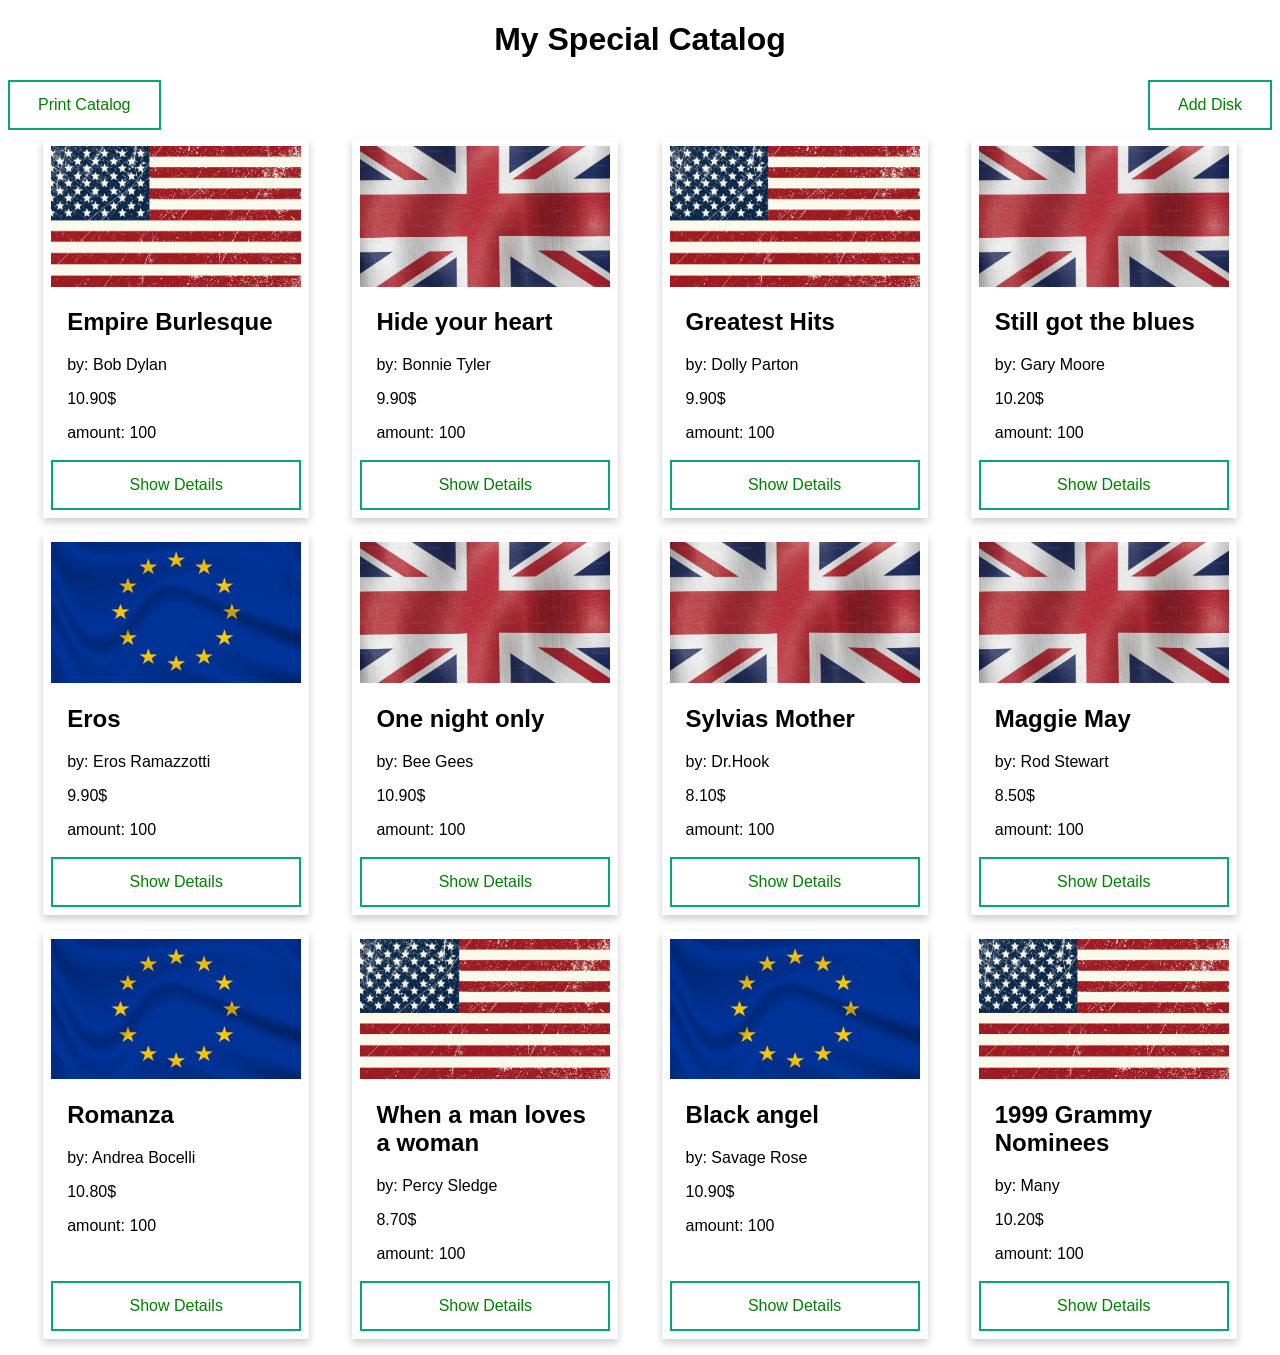
<file: index.html>
<!doctype html>
<html lang="en">
	<head>
		<meta charset="UTF-8" />
		<meta name="viewport" content="width=device-width, initial-scale=1.0" />
		<title>Music Store</title>
		<link rel="stylesheet" href="styles/style.css" />

		<!-- ניתן לקשר את שני הסקריפטים בסדר זה -->
		<!-- ולגשת לנתוני הקובץ הראשון מתוך הקובץ השני -->
		<!-- אבל זה לא נח - כי צריך להקפיד על הסדר -->
		<!-- <script src="scripts/db.js" defer></script>
		<script src="scripts/main.js" defer></script> -->

		<!-- 1. נקשר את הסקריפט הראשי מסוג מודול -->
		<script type="module" src="scripts/main.js"></script>
	</head>
	<body>
		<h1>My Special Catalog</h1>
		<div class="flex-container">
			<button id="print-catalog">Print Catalog</button>
			<a class="button" href="add-disk.html">Add Disk</a>
		</div>
		<div id="catalog-container"></div>
	</body>
</html>
</file>
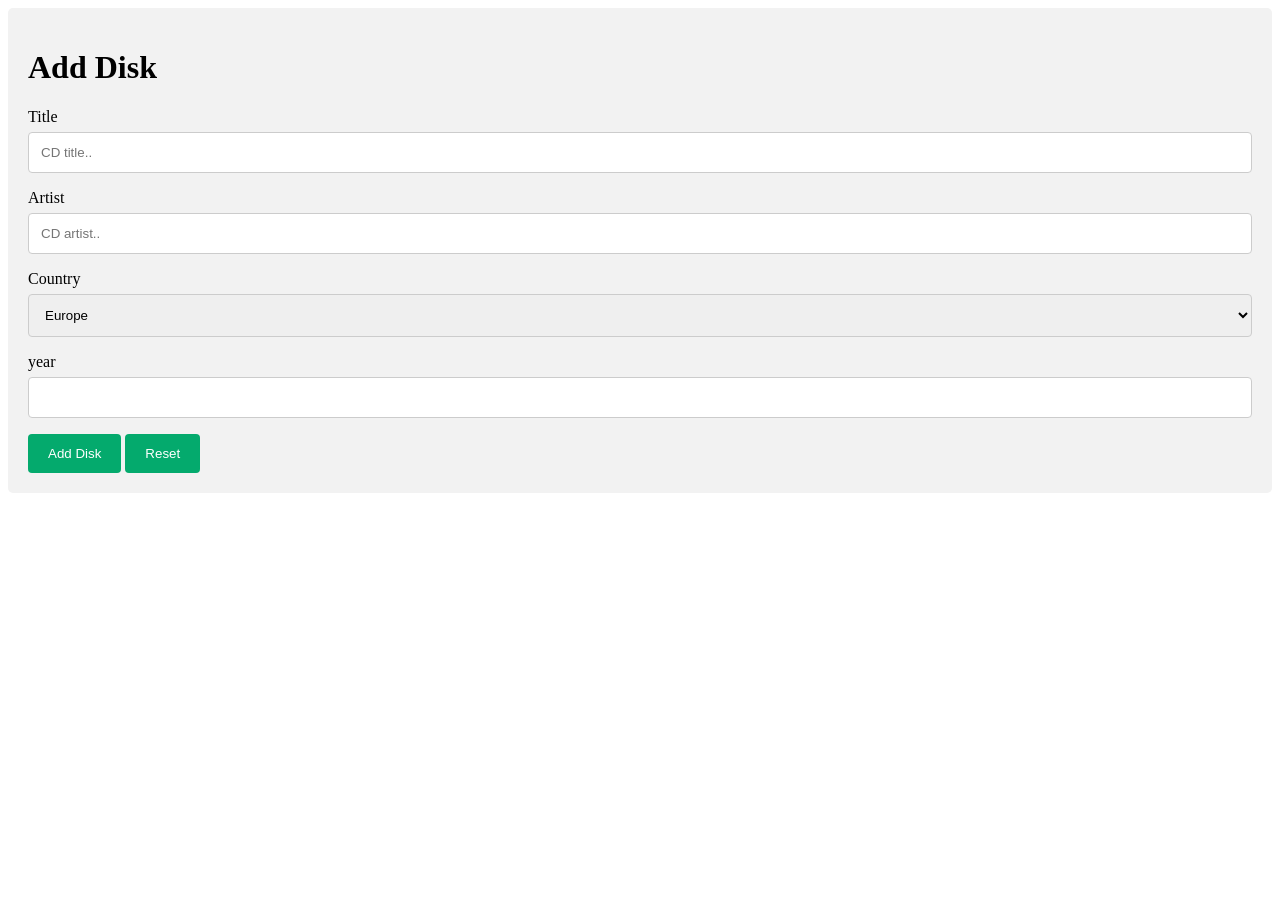
<file: add-disk.html>
<!doctype html>
<html lang="en">
	<head>
		<meta charset="UTF-8" />
		<meta name="viewport" content="width=device-width, initial-scale=1.0" />
		<title>Add Disk</title>
		<link rel="stylesheet" href="styles/add-disk.css" />
		<script type="module" src="scripts/add-disk.js"></script>
	</head>
	<body>
		<div class="container">
			<h1>Add Disk</h1>
			<form novalidate>
				<label for="my-title">Title</label>
				<input
					type="text"
					id="my-title"
					name="title"
                    required
					placeholder="CD title.."
				/>

				<label for="artist">Artist</label>
				<input
					type="text"
					id="artist"
					name="artist"
					placeholder="CD artist.."
				/>

				<label for="country">Country</label>
				<select id="country" name="country">
					<option value="EU">Europe</option>
					<option value="UK">United Kingdom</option>
					<option value="USA">United State of America</option>
				</select>

				<label for="year">year</label>
				<input
					type="number"
					id="year"
					name="year"
				/>

                <!-- כפתור בטופס ברירת מחדל מסוג סבמיט - שולח את הטופס -->
				<button>Add Disk</button>
				<button type="reset">Reset</button>
			</form>
		</div>
	</body>
</html>
</file>
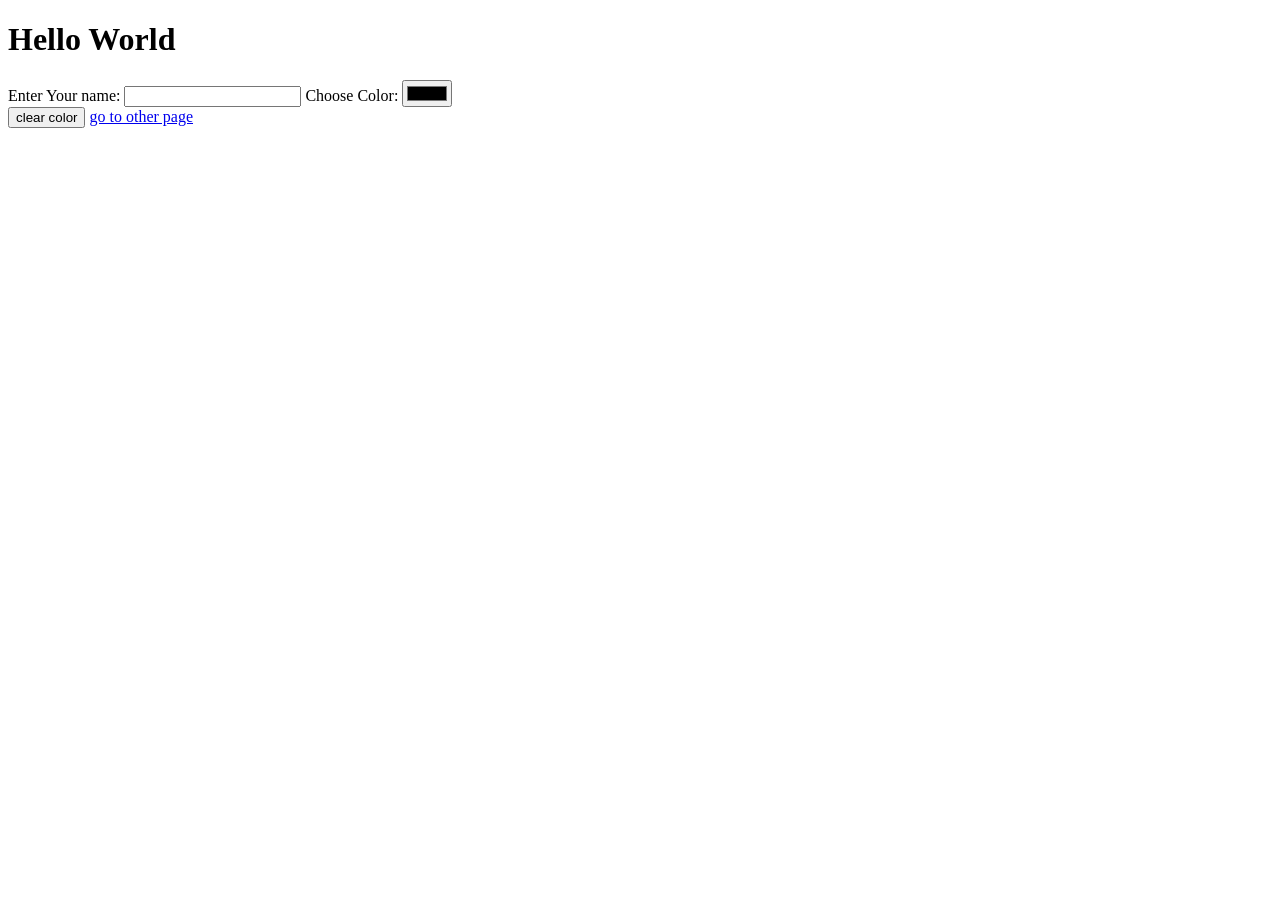
<file: save-data/change-color.html>
<!doctype html>
<html lang="en">
	<head>
		<meta charset="UTF-8" />
		<meta name="viewport" content="width=device-width, initial-scale=1.0" />
		<title>Change Color</title>
        <script src="change-color.js" defer></script>
	</head>
	<body>
        <h1>Hello World</h1>
		<form>
			<label for="username">Enter Your name: </label>
			<input type="text" name="username" id="username" />
			<label for="fav-color">Choose Color: </label>
			<input type="color" name="fcolor" id="fav-color" />
		</form>
        <button>clear color</button>
        <a href="other-page.html">go to other page</a>
	</body>
</html>
</file>
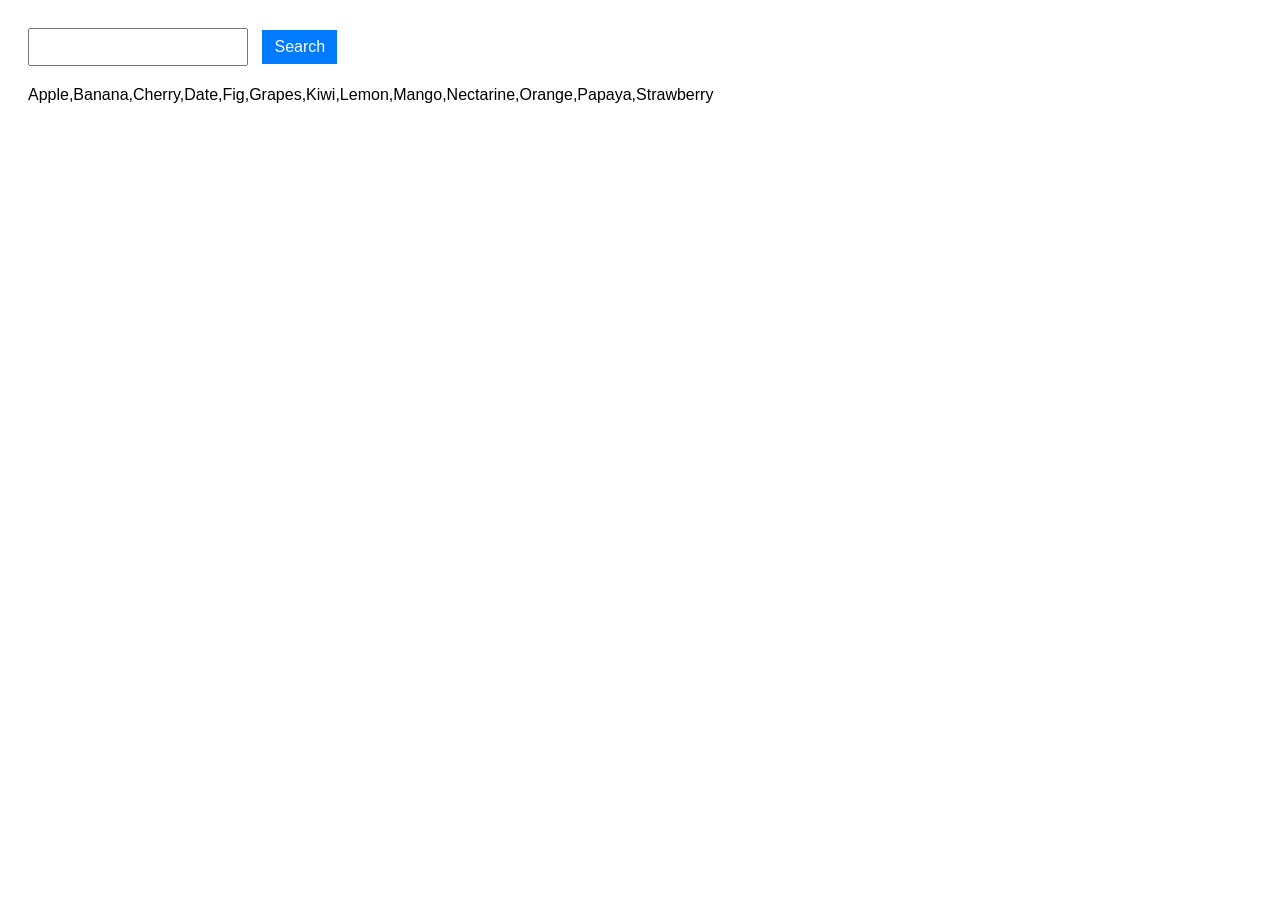
<file: url-params/search-data.html>
<!doctype html>
<html lang="en">
	<head>
		<meta charset="UTF-8" />
		<meta name="viewport" content="width=device-width, initial-scale=1.0" />
		<title>Search</title>
		<script src="search-data.js" defer></script>
		<style>
			body {
				font-family: Arial, sans-serif;
				padding: 20px;
			}
            form {
                margin-bottom: 20px;

                input {
                    padding: 8px;
                    font-size: 16px;
                }
                button {
                    padding: 8px 12px;
                    font-size: 16px;
                    margin-left: 10px;
                    background: #007BFF;
                    color: white;
                    border: none;
                    cursor: pointer;
                }
            }
			#fruits {
				margin-top: 20px;
			}
		</style>
	</head>
	<body>
		<form>
			<input type="search" name="query" autocomplete="off" />
			<button>Search</button>
		</form>
		<div id="fruits"></div>
	</body>
</html>
</file>
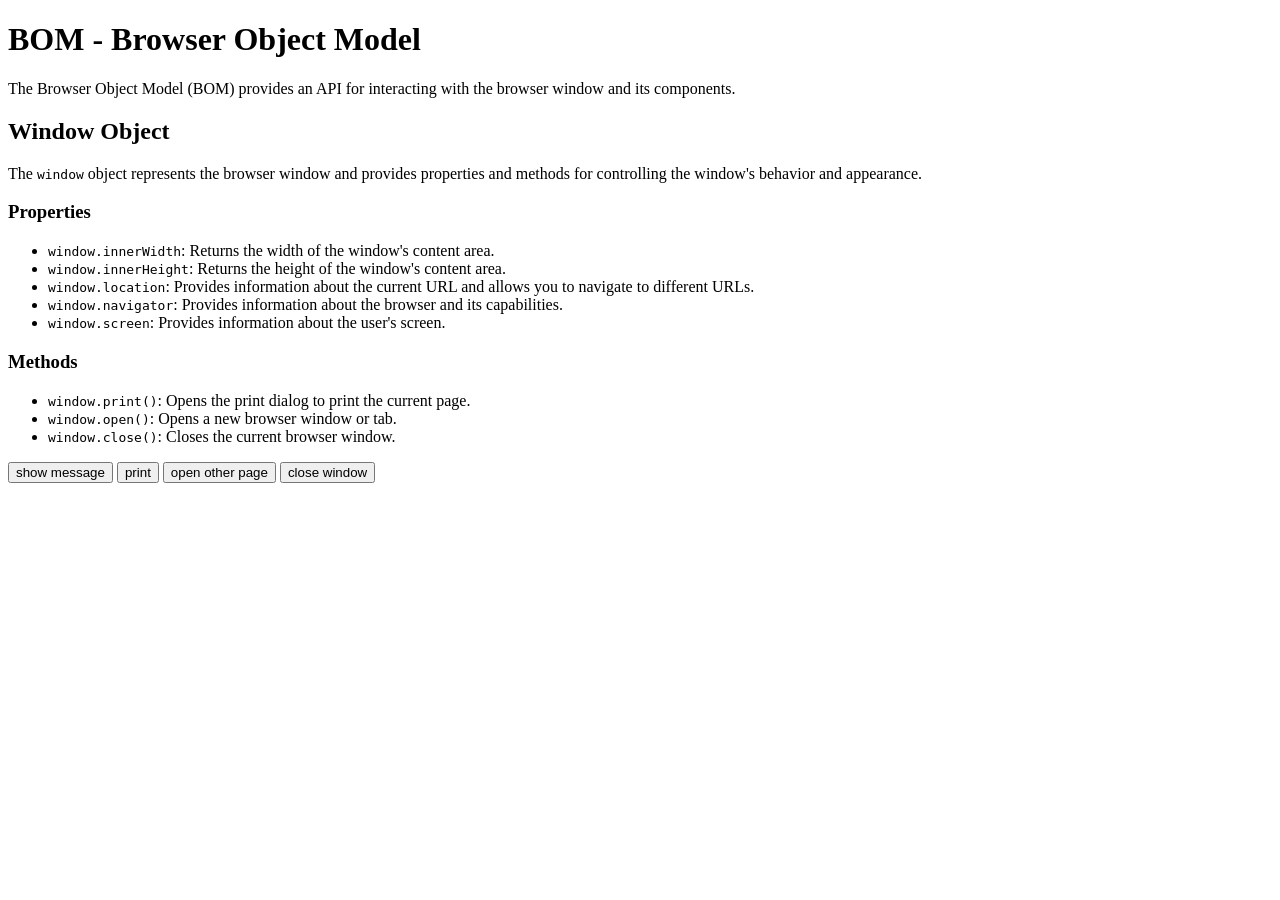
<file: window/window-demo.html>
<!DOCTYPE html>
<html lang="en">
<head>
    <meta charset="UTF-8">
    <meta name="viewport" content="width=device-width, initial-scale=1.0">
    <title>BOM</title>
</head>
<body>
    <h1>BOM - Browser Object Model</h1>
    <p>The Browser Object Model (BOM) provides an API for interacting with the browser window and its components.</p>
    <h2>Window Object</h2>
    <p>The <code>window</code> object represents the browser window and provides properties and methods for controlling the window's behavior and appearance.</p>
    <h3>Properties</h3>
    <ul>
        <li><code>window.innerWidth</code>: Returns the width of the window's content area.</li>
        <li><code>window.innerHeight</code>: Returns the height of the window's content area.</li>
        <li><code>window.location</code>: Provides information about the current URL and allows you to navigate to different URLs.</li>
        <li><code>window.navigator</code>: Provides information about the browser and its capabilities.</li>
        <li><code>window.screen</code>: Provides information about the user's screen.</li>
    </ul>
    <h3>Methods</h3>
    <ul>
        <li><code>window.print()</code>: Opens the print dialog to print the current page.</li>
        <li><code>window.open()</code>: Opens a new browser window or tab.</li>
        <li><code>window.close()</code>: Closes the current browser window.</li>
    </ul>
    <div class="actions">
        <button onclick="window.alert()">show message</button>
        <button onclick="window.print()">print</button>
        <button onclick="window.open('../save-data/other-page.html')">open other page</button>
        <button onclick="window.close()">close window</button>
    </div>
</body>
</html>
</file>
<file: styles/style.css>
body {
	font-family: Verdana, Geneva, Tahoma, sans-serif;
}

h1 {
	text-align: center;
}

#catalog-container {
	display: flex;
	flex-wrap: wrap;
	justify-content: space-evenly;
}

.card {
	/* Add shadows to create the "card" effect */
	box-shadow: 0 4px 8px 0 rgba(0, 0, 0, 0.2);
	transition: 0.3s;
	width: 250px;
	margin: 8px;
	padding: 8px;
	display: flex;
	flex-direction: column;
}

/* On mouse-over, add a deeper shadow */
.card:hover {
	box-shadow: 0 8px 16px 0 rgba(0, 0, 0, 0.2);
}

img {
	width: 100%;
	aspect-ratio: 16 / 9;
	object-fit: cover;
}

/* Add some padding inside the card container */
.container {
	padding: 2px 16px;
	flex: 1;
}

.flex-container {
    display: flex;
    justify-content: space-between;
}

button,
.button {
	border: 2px solid black;
	background-color: white;
	color: black;
	padding: 14px 28px;
	font-size: 16px;
	cursor: pointer;
	border-color: #04aa6d;
	color: green;
    text-decoration: none;
    text-align: center;

	&:hover {
		background-color: #04aa6d;
		color: white;
	}

	&:disabled {
		background-color: gainsboro;

		&:hover {
			background-color: gainsboro;
			color: #333;
			cursor: no-drop;
		}
	}
}
</file>
<file: styles/add-disk.css>
/* Style inputs with type="text", select elements and textareas */
input,
select,
textarea {
	width: 100%; /* Full width */
	padding: 12px; /* Some padding */
	border: 1px solid #ccc; /* Gray border */
	border-radius: 4px; /* Rounded borders */
	box-sizing: border-box; /* Make sure that padding and width stays in place */
	margin-top: 6px; /* Add a top margin */
	margin-bottom: 16px; /* Bottom margin */
	resize: vertical; /* Allow the user to vertically resize the textarea (not horizontally) */
}

/* Style the submit button with a specific background color etc */
input[type='submit'],
button {
	background-color: #04aa6d;
	color: white;
	padding: 12px 20px;
	border: none;
	border-radius: 4px;
	cursor: pointer;
}

/* When moving the mouse over the submit button, add a darker green color */
input[type='submit']:hover,
button:hover {
	background-color: #45a049;
}

/* Add a background color and some padding around the form */
.container {
	border-radius: 5px;
	background-color: #f2f2f2;
	padding: 20px;
}
</file>
